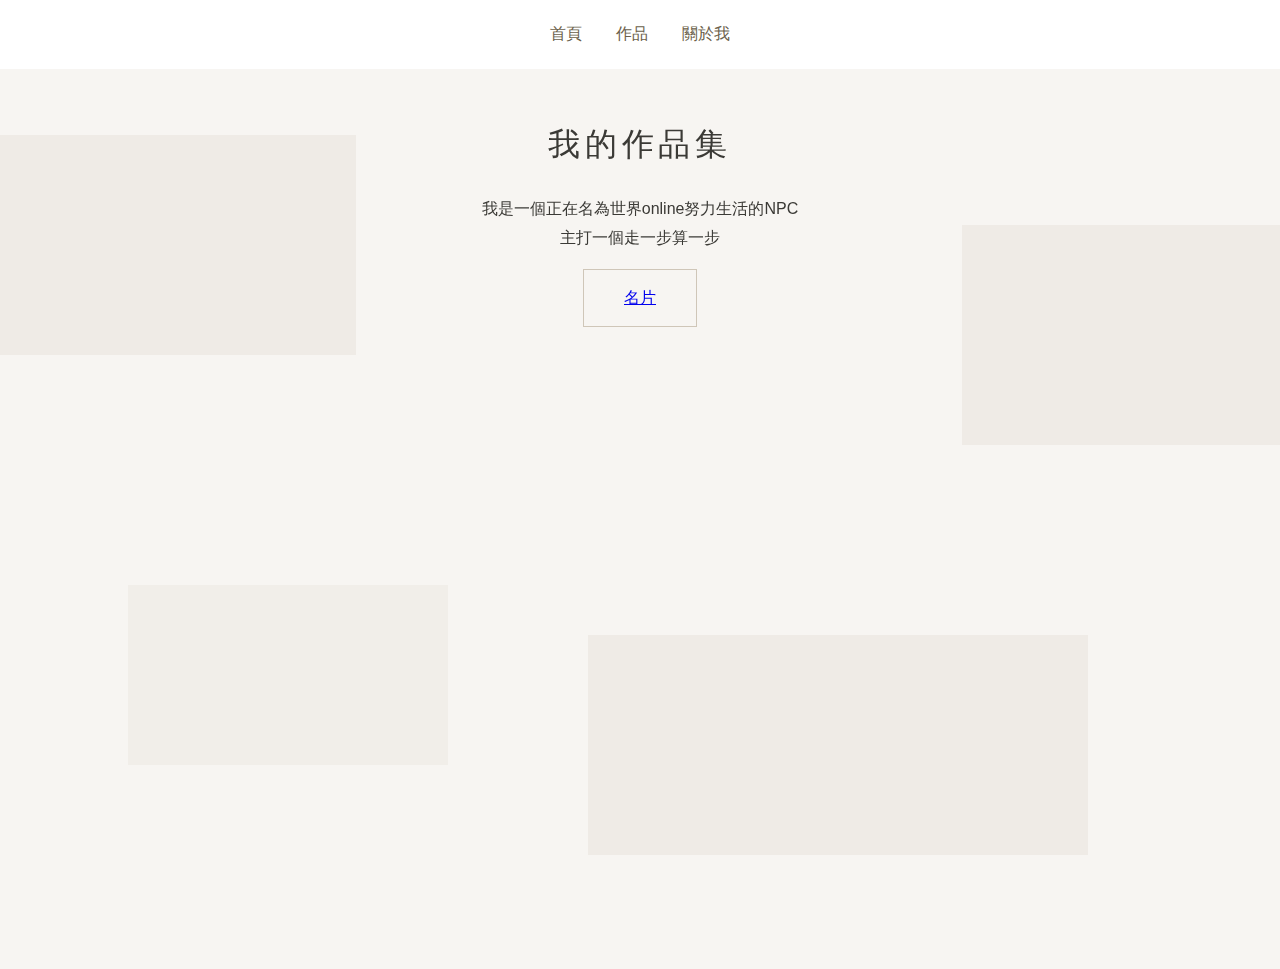
<file: index.html>
<!DOCTYPE html>
<html lang="zh-Hant">
<head>
    <meta charset="UTF-8">
    <title>正在加載中......</title>
    <link rel="stylesheet" href="css/style.css">
    <link rel="stylesheet" href="css/responsive.css">
</head>
<body>
    <div id="page-transition"></div>
<nav>
    <a href="index.html">首頁</a>
    <a href="works.html">作品</a>
    <a href="about.html">關於我</a>
</nav>
<div class="center-box">
    <div class="reveal fade">
     <span></span>
    <h1>我的作品集</h1>
    <p class="fade">
        我是一個正在名為世界online努力生活的NPC <br>
        主打一個走一步算一步
    </p>
    <a class="magnetic" href="namecard.html">名片</a><br>


    <a href="#" class="image-link fade">
        <img src="1.jpg" alt="形象圖片">
    </a>
</div>
<div class="bg-shapes">
    <span></span>
    <span></span>
    <span></span>
    <span></span>
</div>
<script src="js/script.js"></script>
</body>
</html>
</file>
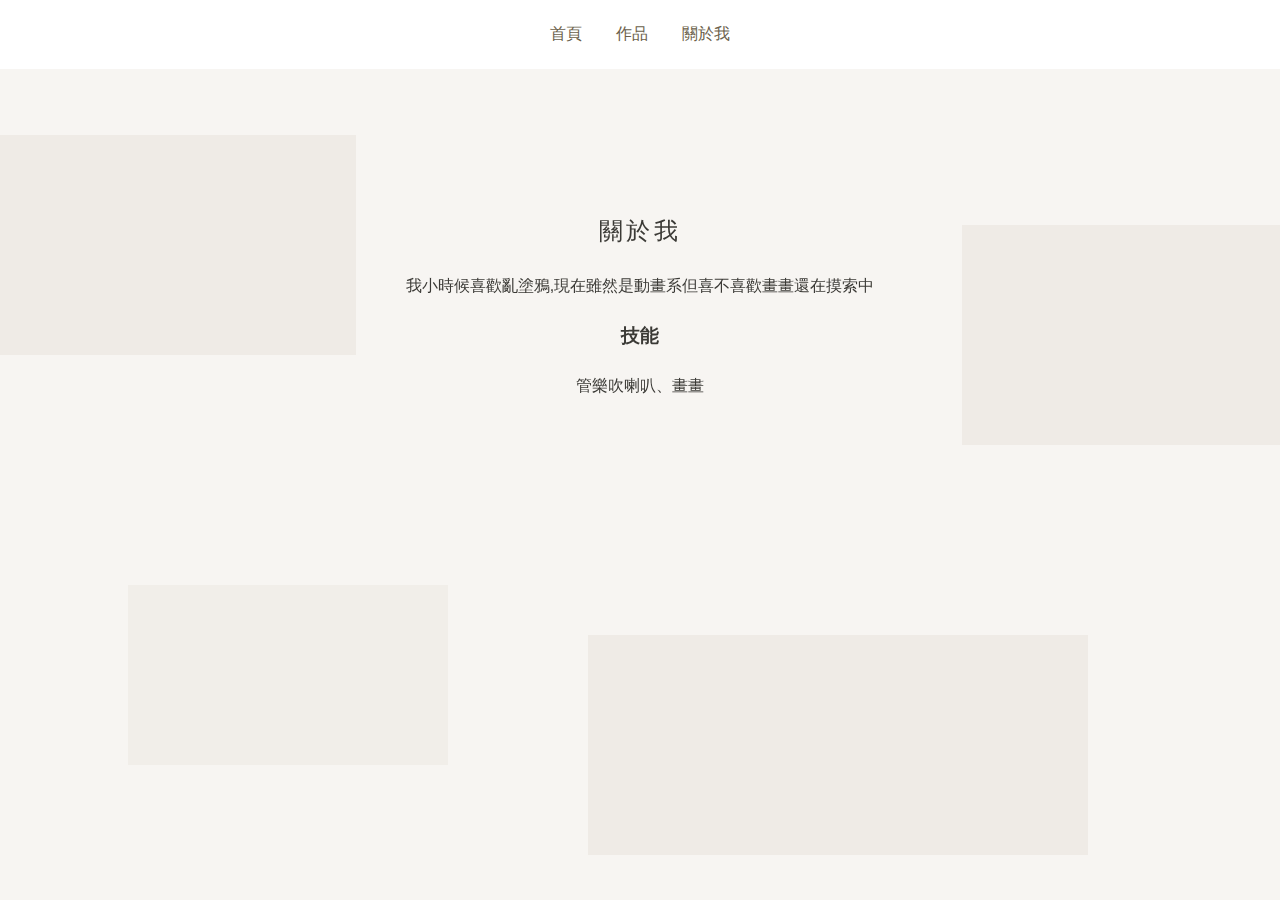
<file: about.html>
<!DOCTYPE html>
<html lang="zh-Hant">
<head>
    <meta charset="UTF-8">
    <title>關於我</title>
    <link rel="stylesheet" href="css/style.css">
</head>
<body>
    <div id="page-transition"></div>
<nav>
    <a href="index.html">首頁</a>
    <a href="works.html">作品</a>
    <a href="about.html">關於我</a>
</nav>
<div class="bg-shapes">
    <span></span>
    <span></span>
    <span></span>
    <span></span>
</div>
<div class="about-text fade">
    <div class="container">
    <h2 class="fade">關於我</h2>

    <p class="fade">
        我小時候喜歡亂塗鴉,現在雖然是動畫系但喜不喜歡畫畫還在摸索中
    </p>

    <h3 class="fade">技能</h3>
    <p class="fade">管樂吹喇叭、畫畫</p>

    <h3 class="fade">興趣</h3>
    <p class="fade">唱歌、睡覺、打遊戲</p>

    <h3 class="fade">聯絡方式</h3>
    <p class="fade">☏ 0966-586-521 ☏<br>✉ d12370364@gm.tut.edu.tw ✉</p>
</div>


<script src="js/script.js"></script>
</body>
</html>
</file>
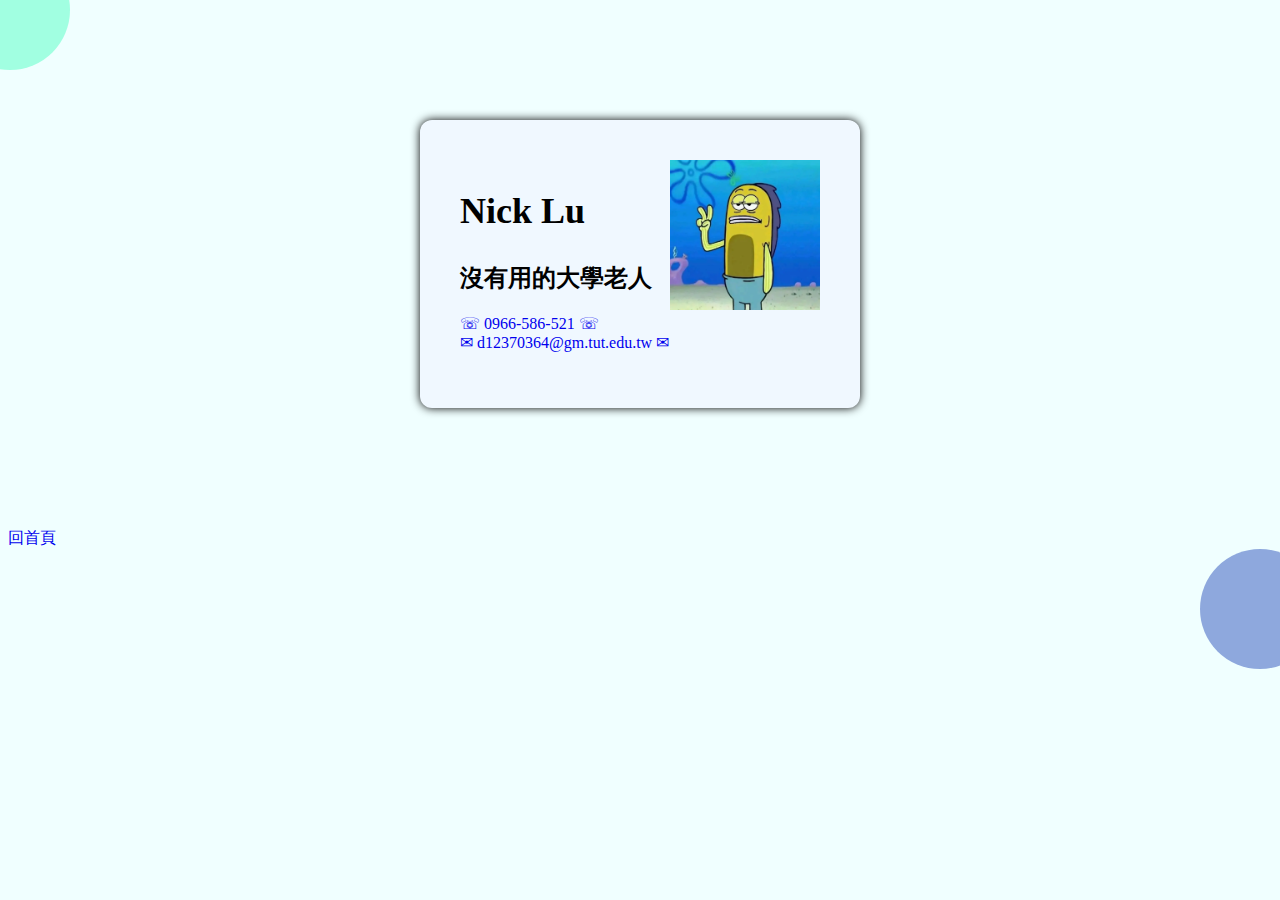
<file: namecard.html>
<!DOCTYPE html>
<html>
    <head>
        <title>lession 10</title>
        <style>
            body{
                background-color: azure;
            }
            .namecard{
                display: block;
                width: 360px; 
                background-color: aliceblue;
                margin: 120px auto;
                padding: 40px;
                border-radius: 12px;
                box-shadow: 0px 0px 10px rgb( 0, 0, 0.151);

                position: relative;
                overflow: hidden;

                transition: 0.5s;
            }
            .circle{
                width: 120px;
                height: 120px;
                background-color:rgb(100, 131, 207);
                border-radius: 50%;
                position: absolute;

                right: -40px;
                opacity: 0.7;
                transition: 0.5s;
            }

            .circle2{
                width: 120px;
                height: 120px;
                background-color:aquamarine;
                border-radius: 50%;
                position: absolute;

                left: -50px;
                top: -50px;
                opacity: 0.7;
                transition: 0.5s;
            }

            .namecard:hover{
                transform: scale(1.1);
                box-shadow: 0px 0px 20px rgb(0, 0, 0.2);
            }

            .namecard:hover .circle{
                transform: scale(1.3);
                opacity: 0.8;
            }

            .namecard:hover .circle2{
                transform: scale(1.3);
                opacity: 0.8;
            }

            .name{
                color: black;
                text-decoration: none;
                font-size: 24px;
                font-weight: 700;
                margin-bottom: 6px;
            }

            .job{
                font-size: 16px;
                color: black;
                margin-bottom: 14px;
            }
            a{
                text-decoration: none;
            }
        </style>
    
    </head>
    <body>
        <a href="#" class="namecard">
            <img src="6.webp" style="width: 150px; height: 150px;float: right;">
            <div class="name"><h2>Nick Lu</div>
            <div class="job"><h2>沒有用的大學老人</div>
            <p>☏ 0966-586-521 ☏<br>✉ d12370364@gm.tut.edu.tw ✉</p>

            <a href="index.html" title="自我介紹 首頁" target="_blank">回首頁</a>
            <div class="circle"></div>
            <div class="circle2"></div>
        </a>
    </body>
</html>
</file>
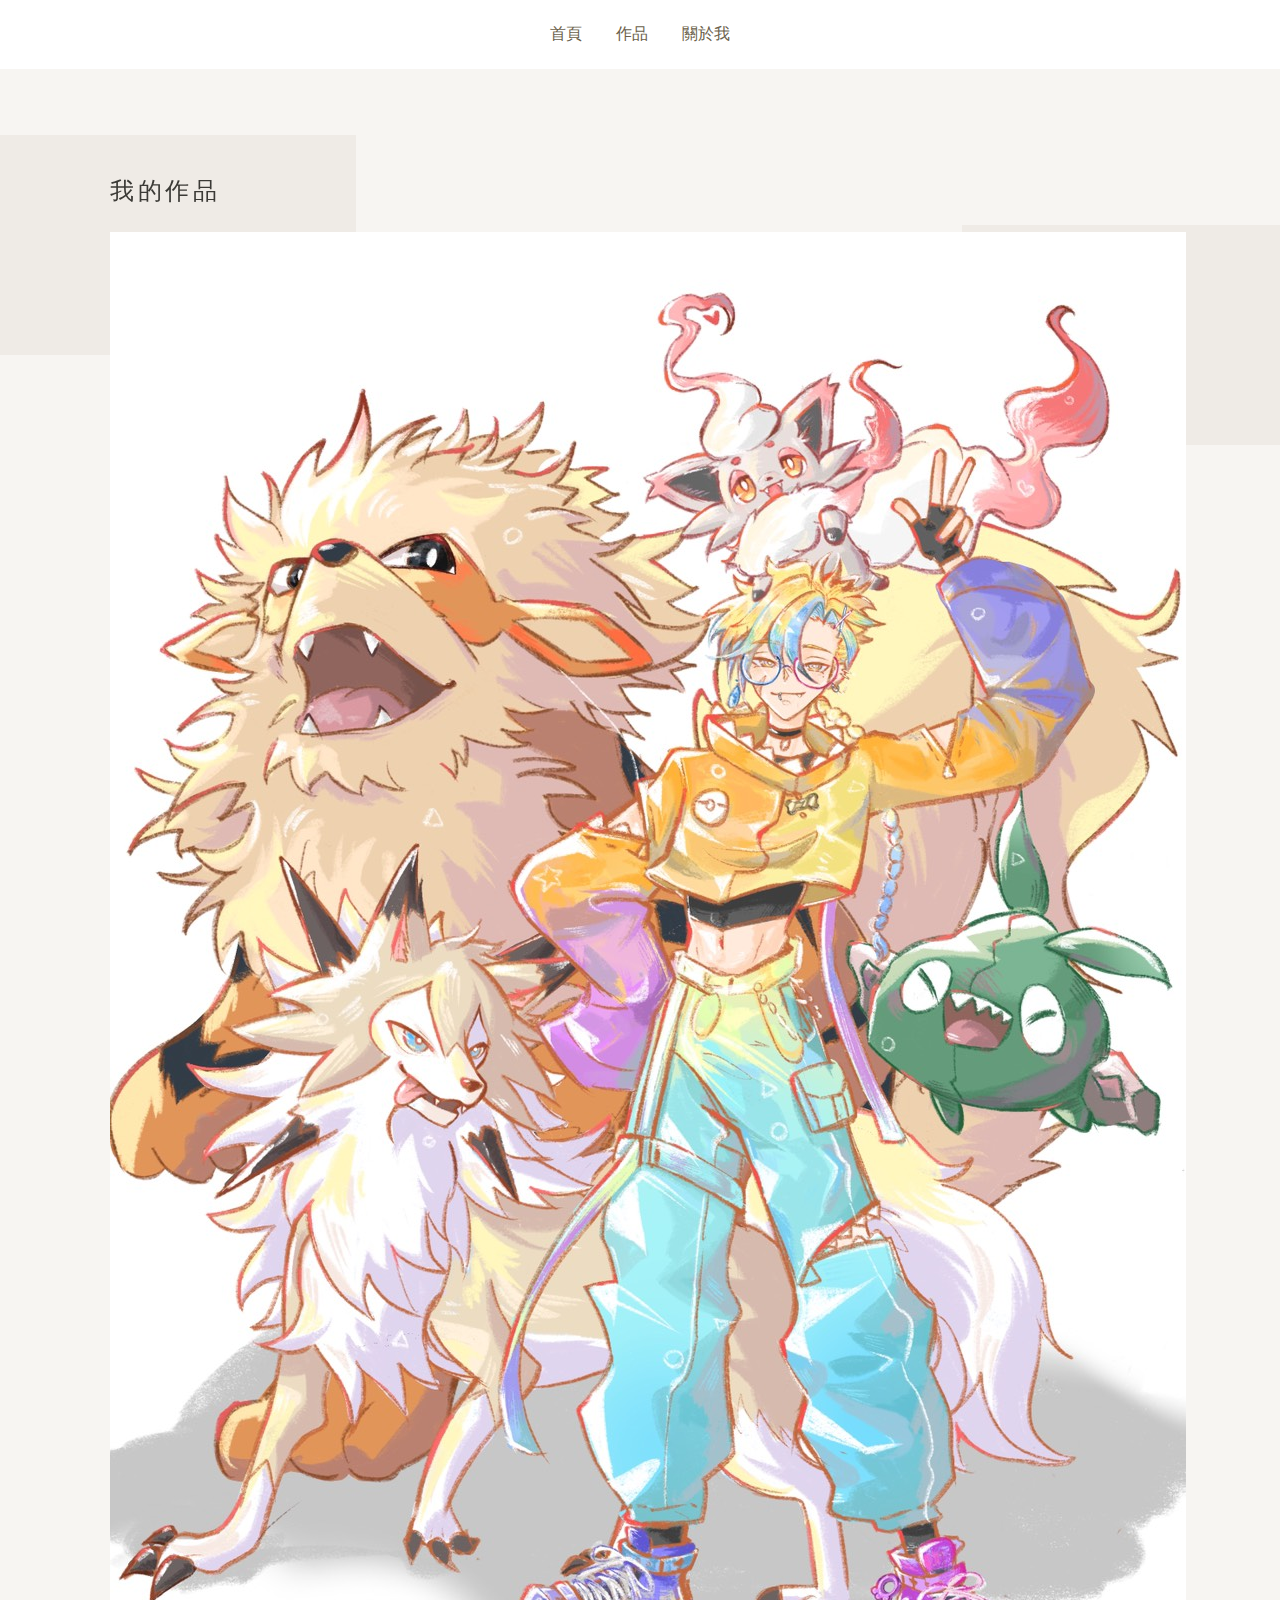
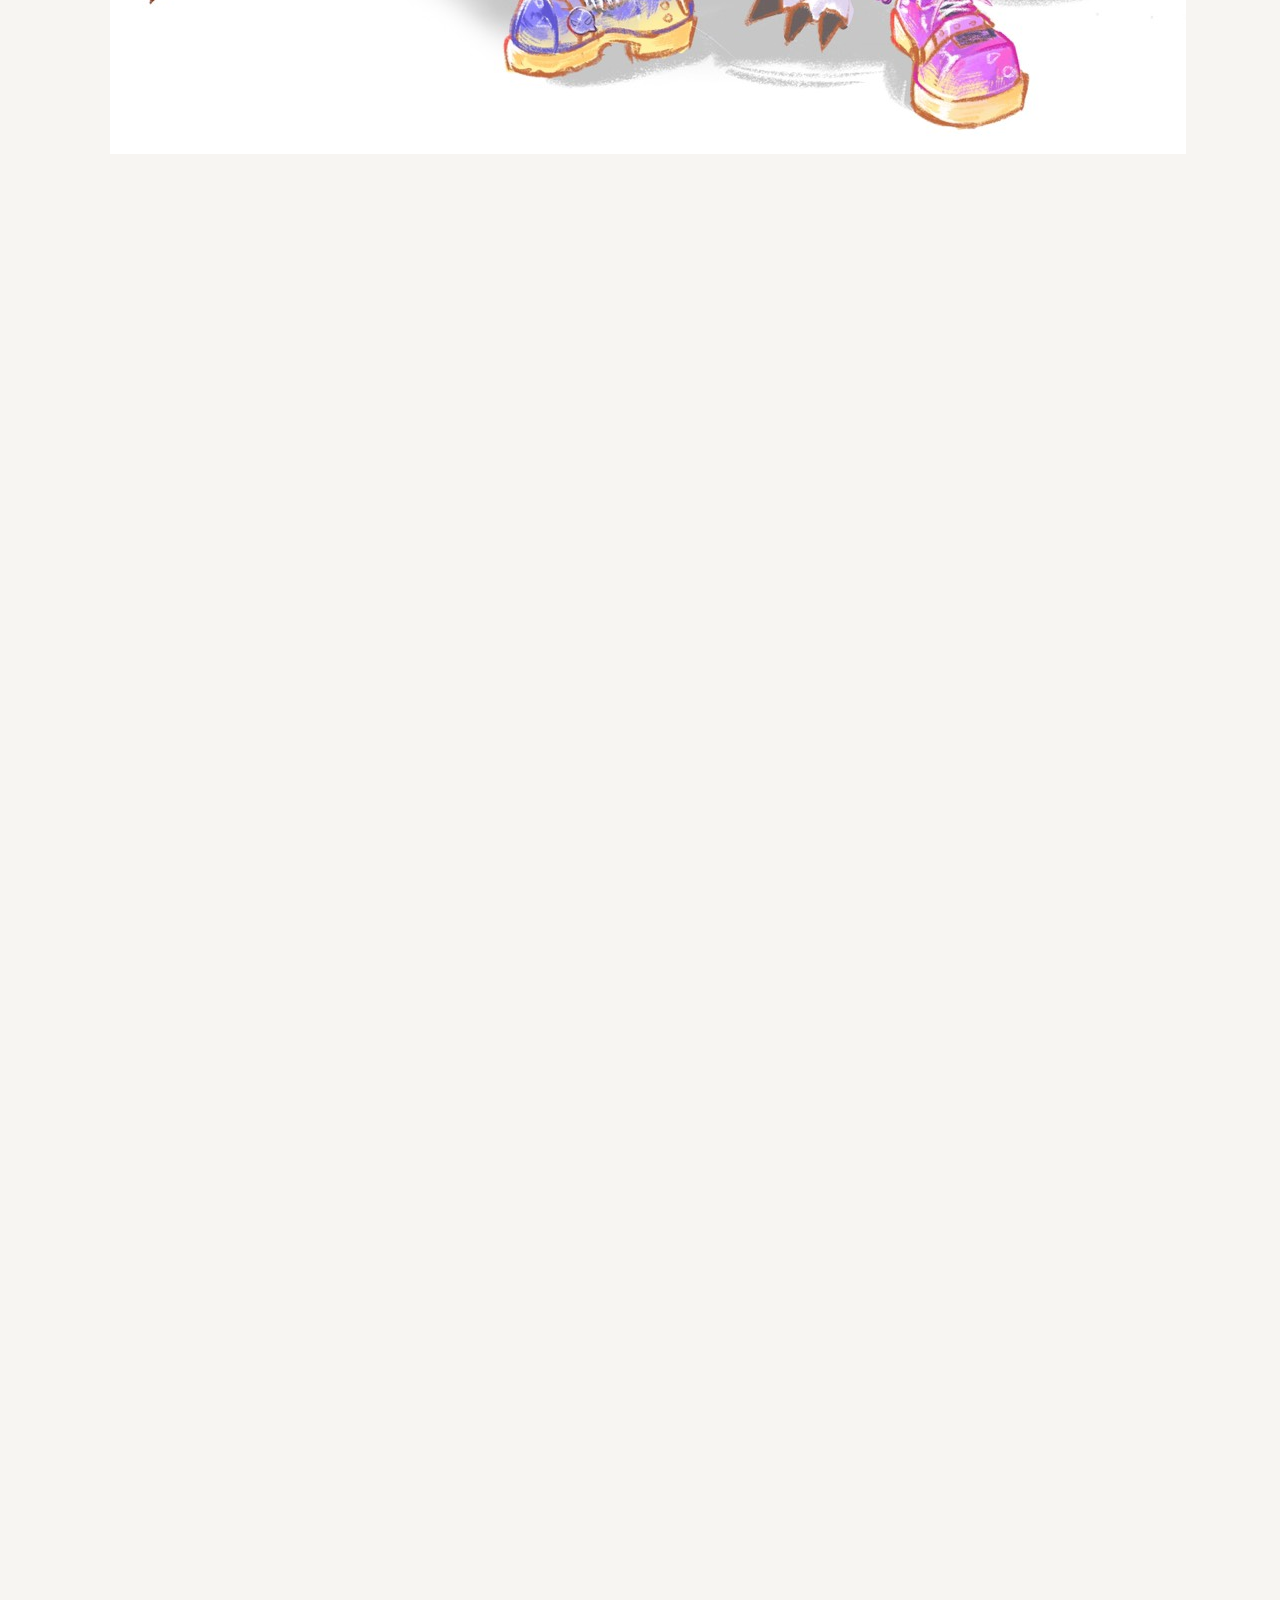
<file: works.html>
<!DOCTYPE html>
<html lang="zh-Hant">
<head>
    <meta charset="UTF-8">
    <title>作品集</title>
    <link rel="stylesheet" href="css/style.css">
    <link rel="stylesheet" href="css/responsive.css">
</head>
<body>
    <div id="page-transition"></div>
<nav>
    <a href="index.html">首頁</a>
    <a href="works.html">作品</a>
    <a href="about.html">關於我</a>
</nav>
<div class="bg-shapes">
    <span></span>
    <span></span>
    <span></span>
    <span></span>
</div>

<div class="container">
    <h2 class="fade">我的作品</h2>
    <img src="2.jpg" class="parallax fade">
    <img src="3.jpg" class="parallax fade">
    <img src="4.jpg" class="parallax fade">
    <img src="5.jpg" class="parallax fade">
</div>
</div>
<script src="js/script.js"></script>
</body>
</html>
</file>
<file: css/style.css>
* {
    box-sizing: border-box;
    font-family: "Noto Sans JP", "Segoe UI", sans-serif;
}

body {
    margin: 0;
    background-color: #f7f5f2;
    color: #3b3a36;
    line-height: 1.8;
}

.container {
    max-width: 1100px;
    margin: auto;
    padding: 80px 20px;
}

h1, h2 {
    font-weight: 500;
    letter-spacing: 0.15em;
}

nav {
    background: #ffffff;
    padding: 20px;
    text-align: center;
}

nav a {
    margin: 0 15px;
    text-decoration: none;
    color: #6b5f4b;
}

.fade {
    opacity: 0;
    transform: translateY(40px);
    transition: 1s ease;
}

.fade.show {
    opacity: 1;
    transform: translateY(0);
}

.works-grid {
    display: grid;
    grid-template-columns: repeat(2, 1fr);
    gap: 30px;
    margin-top: 40px;
    justify-items: center;
}

.works-grid img {
    width: 100%;
    border-radius: 15px;
}

.bg-shapes {
    position: fixed;
    top: 0;
    left: 0;
    width: 100%;
    height: 100%;
    z-index: -1;
    overflow: hidden;
}

.bg-shapes span {
    position: absolute;
    width: 420px;
    height: 220px;
    background: rgba(214, 207, 196, 0.25);
    animation: slowFloat 28s infinite ease-in-out;
}


.bg-shapes span:nth-child(1) {
    top: 15%;
    left: -5%;
}

.bg-shapes span:nth-child(2) {
    top: 65%;
    left: 10%;
    width: 320px;
    height: 180px;
    background: rgba(230, 223, 213, 0.3);
}

.bg-shapes span:nth-child(3) {
    top: 25%;
    right: -8%;
}

.bg-shapes span:nth-child(4) {
    bottom: 5%;
    right: 15%;
    width: 500px;
}


@keyframes float {
    0% {
        transform: translateY(0) translateX(0);
    }
    50% {
        transform: translateY(-40px) translateX(30px);
    }
    100% {
        transform: translateY(0) translateX(0);
    }
}

.block-wrap {
    position: relative;
    display: inline-block;
    overflow: hidden;
}

.block {
    position: absolute;
    top: 0;
    left: -100%;
    width: 100%;
    height: 100%;
    background: #e6dfd5;
    z-index: -1;
    transition: 1s ease;
}

.fade.show .block {
    left: 0;
}

.work-item {
    position: relative;
    overflow: hidden;
    border-radius: 15px;
}

.hover-block {
    position: absolute;
    inset: 0;
    background: rgba(210, 200, 180, 0.5);
    transform: translateY(100%);
    transition: 0.6s ease;
}

.work-item:hover .hover-block {
    transform: translateY(0);
}

.work-item img {
    width: 100%;
    display: block;
}
:root {
    --earth-1: #e6dfd5;
    --earth-2: #d6cfc4;
    --earth-3: #cfc6b8;
}
.block {
    background: var(--earth-1);
}
@keyframes slowFloat {
    0% {
        transform: translate(0, 0);
    }
    50% {
        transform: translate(60px, -40px);
    }
    100% {
        transform: translate(0, 0);
    }
}
.reveal {
    position: relative;
    overflow: hidden;
    display: inline-block;
}

.reveal span {
    position: absolute;
    inset: 0;
    background: #e6dfd5;
    transform: translateX(-100%);
    transition: transform 1.2s cubic-bezier(.77,0,.18,1);
}

.fade.show .reveal span {
    transform: translateX(100%);
}
.image-link img {
    width: 100%;
    max-width: 400px;
    border-radius: 20px;
    margin-top: 40px;
}

.magnetic {
    display: inline-block;
    padding: 14px 40px;
    border: 1px solid #cfc6b8;
    transition: transform 0.3s ease;
}
.parallax {
    transition: transform 1s ease-out;
}
#page-transition {
    position: fixed;
    inset: 0;
    background: #e6dfd5;
    z-index: 9999;
    transform: translateX(-100%);
    transition: transform 1.2s cubic-bezier(.77,0,.18,1);
}
#page-transition.active {
    transform: translateX(0);
}
#page-transition.leave {
    transform: translateX(100%);
}
.center-box {
    min-height: 100vh;
    display: flex;
    flex-direction: column;
    justify-content: center;
    align-items: center;
    text-align: center;
}
.about-text {
    max-width: 600px;
    margin: 40px auto;
    text-align: center;
}
</file>
<file: css/responsive.css>
@media (max-width: 768px) {

    .works-grid {
        grid-template-columns: 1fr;
    }

    nav a {
        display: inline-block;
        margin: 10px;
    }

    h1 {
        font-size: 1.8rem;
    }
}
</file>
